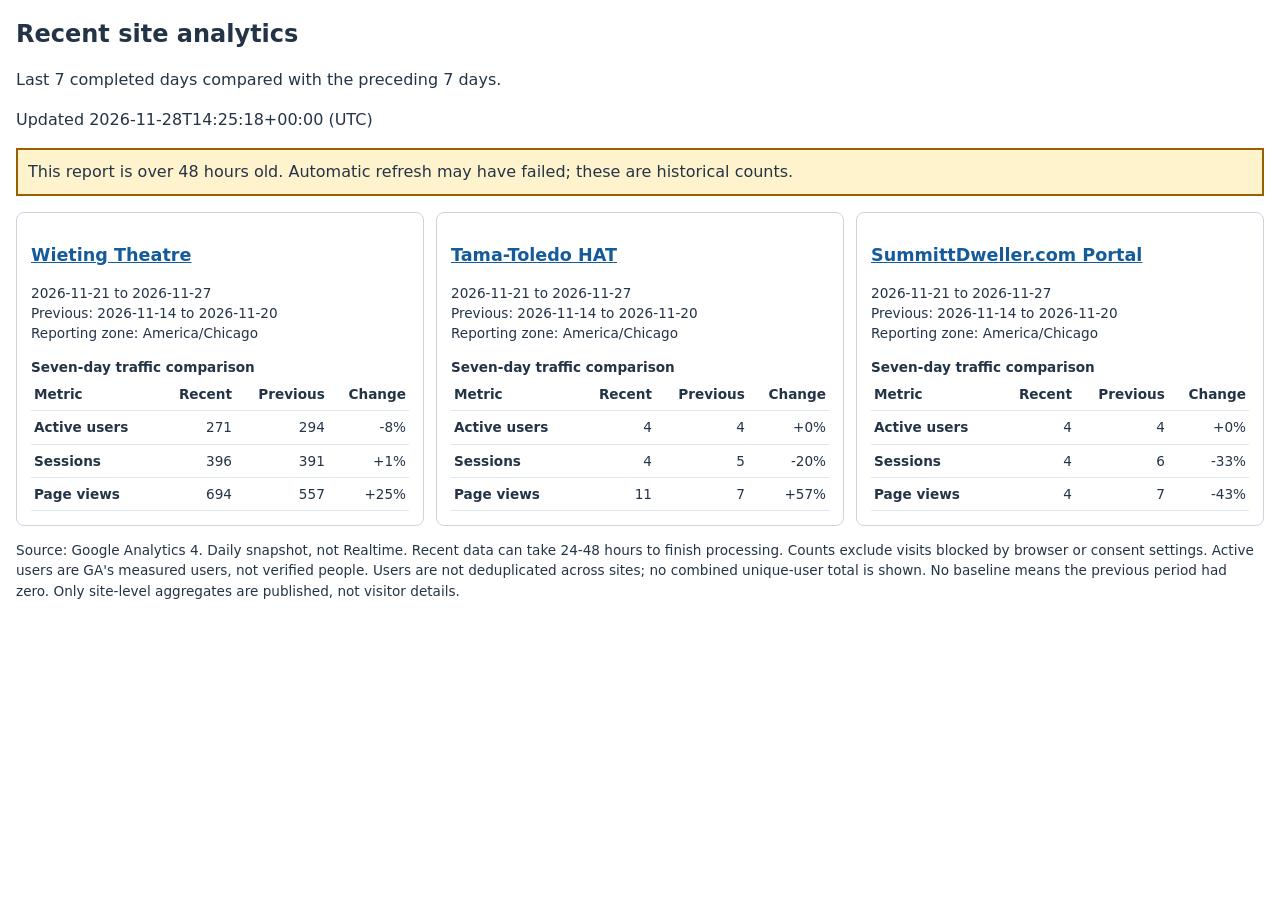
<file: static/analytics/report.html>
<!doctype html>
<html lang="en"><head><meta charset="utf-8">
<meta name="viewport" content="width=device-width, initial-scale=1">
<title>Recent site analytics</title>
<style>
body{font:16px/1.5 system-ui,sans-serif;color:#243447;background:#fff;margin:0;padding:16px}
h1{font-size:1.5rem;margin:0}h2{font-size:1.1rem}a{color:#145b9b}
.cards{display:grid;grid-template-columns:repeat(auto-fit,minmax(min(100%,310px),1fr));gap:12px}
.card{border:1px solid #ccd5df;border-radius:8px;padding:14px}
.card p,footer{font-size:.85rem}table{width:100%;border-collapse:collapse;font-size:.85rem}
th,td{padding:6px 3px;border-bottom:1px solid #e1e6ec;text-align:right}
th:first-child{text-align:left}caption{text-align:left;font-weight:bold}
.warning{padding:10px;border:2px solid #986000;background:#fff3cd}
</style></head><body>
<h1>Recent site analytics</h1>
<p>Last 7 completed days compared with the preceding 7 days.</p>
<p>Updated <time id="updated" datetime="2026-11-28T14:25:18+00:00">2026-11-28T14:25:18+00:00</time> (UTC)</p>
<p id="stale" class="warning" hidden>This report is over 48 hours old. Automatic refresh may have failed; these are historical counts.</p>
<div class="cards">
<section class="card">
  <h2><a href="https://wieting.tamatoledo.com" target="_blank" rel="noopener noreferrer">Wieting Theatre</a></h2>
  <p>2026-11-21 to 2026-11-27<br>
  Previous: 2026-11-14 to 2026-11-20<br>
  Reporting zone: America/Chicago</p>
  <table><caption>Seven-day traffic comparison</caption>
  <thead><tr><th scope="col">Metric</th><th scope="col">Recent</th><th scope="col">Previous</th><th scope="col">Change</th></tr></thead>
  <tbody><tr><th scope="row">Active users</th><td>271</td><td>294</td><td>-8%</td></tr><tr><th scope="row">Sessions</th><td>396</td><td>391</td><td>+1%</td></tr><tr><th scope="row">Page views</th><td>694</td><td>557</td><td>+25%</td></tr></tbody></table>
</section>
<section class="card">
  <h2><a href="https://hat.tamatoledo.org" target="_blank" rel="noopener noreferrer">Tama-Toledo HAT</a></h2>
  <p>2026-11-21 to 2026-11-27<br>
  Previous: 2026-11-14 to 2026-11-20<br>
  Reporting zone: America/Chicago</p>
  <table><caption>Seven-day traffic comparison</caption>
  <thead><tr><th scope="col">Metric</th><th scope="col">Recent</th><th scope="col">Previous</th><th scope="col">Change</th></tr></thead>
  <tbody><tr><th scope="row">Active users</th><td>4</td><td>4</td><td>+0%</td></tr><tr><th scope="row">Sessions</th><td>4</td><td>5</td><td>-20%</td></tr><tr><th scope="row">Page views</th><td>11</td><td>7</td><td>+57%</td></tr></tbody></table>
</section>
<section class="card">
  <h2><a href="https://summittdweller.com" target="_blank" rel="noopener noreferrer">SummittDweller.com Portal</a></h2>
  <p>2026-11-21 to 2026-11-27<br>
  Previous: 2026-11-14 to 2026-11-20<br>
  Reporting zone: America/Chicago</p>
  <table><caption>Seven-day traffic comparison</caption>
  <thead><tr><th scope="col">Metric</th><th scope="col">Recent</th><th scope="col">Previous</th><th scope="col">Change</th></tr></thead>
  <tbody><tr><th scope="row">Active users</th><td>4</td><td>4</td><td>+0%</td></tr><tr><th scope="row">Sessions</th><td>4</td><td>6</td><td>-33%</td></tr><tr><th scope="row">Page views</th><td>4</td><td>7</td><td>-43%</td></tr></tbody></table>
</section></div>
<footer><p>Source: Google Analytics 4. Daily snapshot, not Realtime.
Recent data can take 24-48 hours to finish processing. Counts exclude visits blocked by browser or consent settings.
Active users are GA's measured users, not verified people. Users are not deduplicated across sites;
no combined unique-user total is shown. No baseline means the previous period had zero.
Only site-level aggregates are published, not visitor details.</p></footer>
<script>
const updated = Date.parse(document.getElementById('updated').dateTime);
function checkAge() { document.getElementById('stale').hidden = Date.now() - updated <= 48 * 60 * 60 * 1000; }
checkAge();
setInterval(checkAge, 60000);
</script></body></html>
</file>
